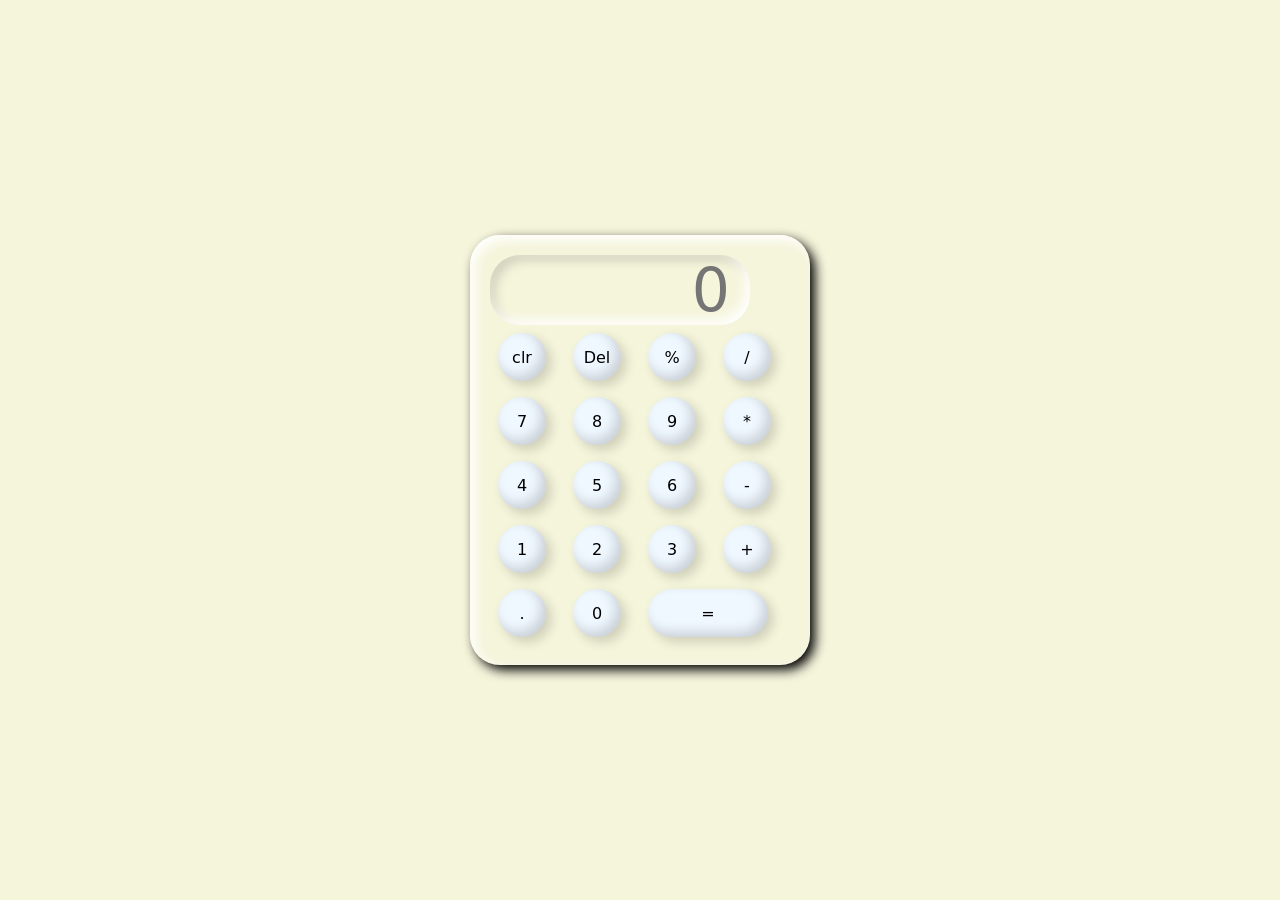
<file: calculator/index.html>
<!DOCTYPE html>
<html lang="en">
<head>
    <meta charset="UTF-8">
    <meta name="viewport" content="width=device-width, initial-scale=1.0">
    <title>Calculator</title>
    <link rel="stylesheet" href="style.css">
</head>
<body>
    <div class="container">
        <div class="Calculator">
            <input type="text" placeholder="0" id="outerscreen">
            <button onclick="clr()">clr</button>
            <button onclick="del()">Del</button>
            <button onclick="percentage('%')">%</button>
            <button onclick="display('/')">/</button>
            <button onclick="display('7')">7</button>
            <button onclick="display('8')">8</button>
            <button onclick="display('9')">9</button>
            <button onclick="display('*')">*</button>
            <button onclick="display('4')">4</button>
            <button onclick="display('5')">5</button>
            <button onclick="display('6')">6</button>
            <button onclick="display('-')">-</button>
            <button onclick="display('1')">1</button>
            <button onclick="display('2')">2</button>
            <button onclick="display('3')">3</button>
            <button onclick="display('+')">+</button>
            <button onclick="display('.')">.</button>
            <button onclick="display('0')">0</button>
            <button onclick="Calculate()" class="equal">=</button>


        </div>
    </div>
    <script src="cal.js"></script>
</body>
</html>
</file>
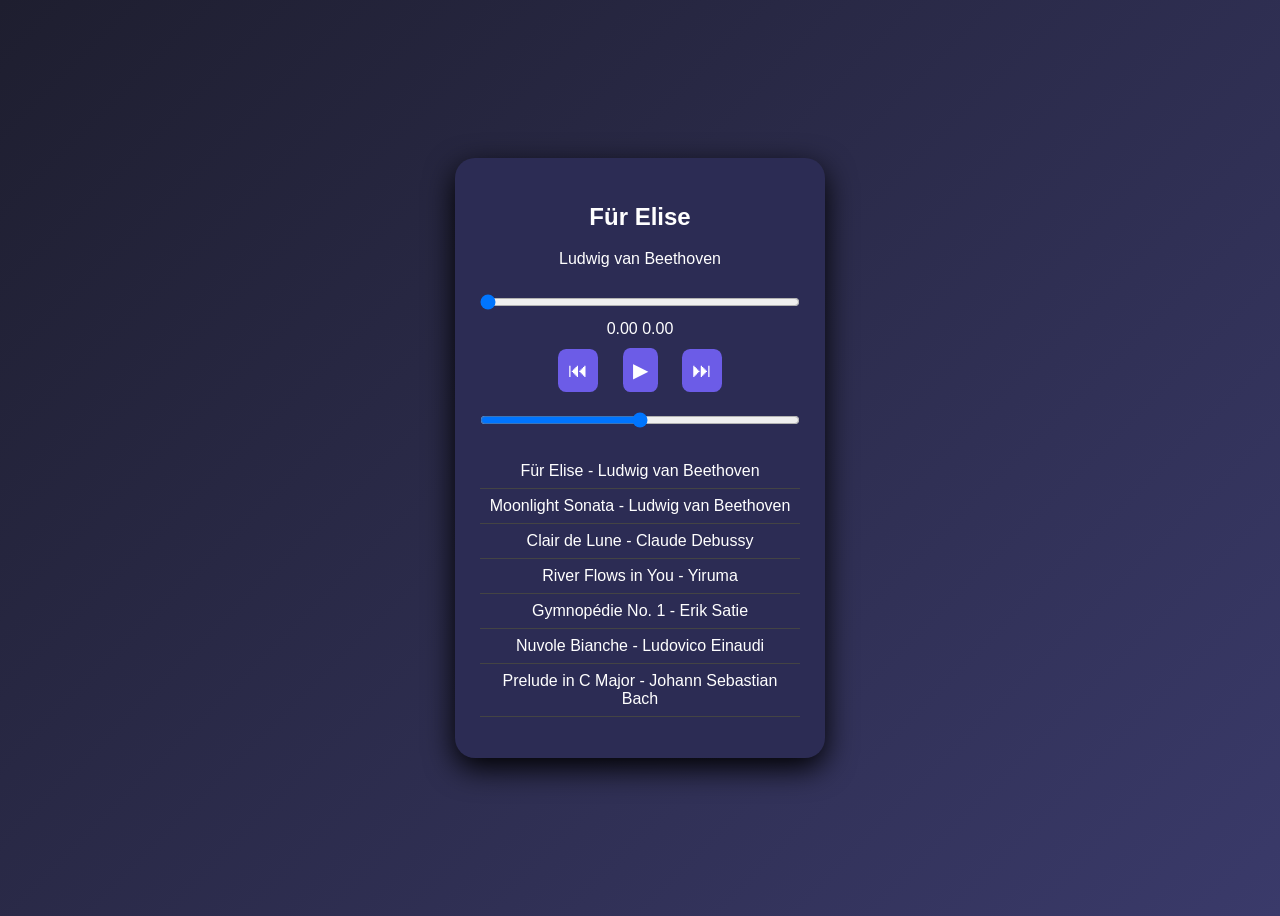
<file: music player/index.html>
<!DOCTYPE html>
<html lang="en">
<head>
    <meta charset="UTF-8">
    <meta name="viewport" content="width=device-width, initial-scale=1.0">
    <title>Music player</title>
    <link rel="stylesheet" href="style.css">
</head>
<body>
    <div class="player">
        <h2 id="title">Song Name</h2>
        <p id="artist">Artist</p>
        <audio id="audio"></audio>

        <input type="range" id="progress" value="0">
        <div class="time">
            <span id="current">0.00</span>
            <span id="duration">0.00</span>
        </div>

        <div class="controls">
            <button onclick="prevSong()">⏮</button>
            <button onclick="playPause()" id="playBtn">▶</button>
            <button onclick="nextSong()">⏭</button>
        </div>
        <input type="range" id="volume" min="0" max="1"step="0.01">

        <ul id="playlist"></ul>
    </div>
    <script src="script.js"></script>
    
</body>
</html>
</file>
<file: calculator/style.css>
*{
    margin: 0;
    padding: 0;
    box-sizing: border-box;
    background-color: beige;
    font-family: system-ui, -apple-system, BlinkMacSystemFont, 'Segoe UI', Roboto, Oxygen, Ubuntu, Cantarell, 'Open Sans', 'Helvetica Neue', sans-serif;
    outline: none;
}

.container{
    height: 100vh;
    display: flex;
    justify-content: center;
    align-items: center;
}
.Calculator{
    background-color: beige;
    padding: 20px;
    border-radius: 30px;
    box-shadow: inset 5px 5px 12px #ffffff,
                      5px 5px 12px black;
    display: grid;
    grid-template-columns: repeat(4, 75px);

}

input{
    grid-column: span 4;
    height: 70px;
    width: 260px;
    background-color: beige;
    box-shadow: inset -5px -5px 12px #ffffff,
                inset  5px 5px 12px rgba(0,0,0,.16);
    border: none;
    border-radius: 30px;
    color: rgba(70,70,70);
    font-size: 60px;
    text-align: end;
    padding: 20px;
}
button{
    height: 48px;
    width: 48px;
    background-color: aliceblue;
    box-shadow: inset -5px -5px 12px rgba(0,0,0,.16),
                      5px 5px  12px rgba(0,0,0,.16);
    border:none;
    border-radius: 50px;
    margin: 8px;
    font-size: 16px;
}
.equal{
    width: 120px;
    border-radius: 40px;
    background-color: aliceblue;
    box-shadow: inset -5px -5px 12px rgba(0,0,0,.16),
                      5px 5px  12px rgba(0,0,0,.16);
    border:none;
}
</file>
<file: music player/style.css>
body {
    background: linear-gradient(135deg, #1e1e2f, #3a3a6a);
    display: flex;
    justify-content: center;
    align-items: center;
    height: 100vh;
    font-family: 'Segoe UI', Tahoma, Geneva, Verdana, sans-serif;
    color: white;
}

.player {
    background: #2c2c54;
    padding: 25px;
    border-radius: 20px;
    width: 320px;
    text-align: center;
    box-shadow: 0 10px 30px rgba(0, 0, 0, 5);
}

.controls button {
    font-size: 20px;
    margin: 10px;
    padding: 10px;
    border: none;
    border-radius: 20%;
    background: #6c5ce7;
    color: white;
    cursor: pointer;
}

.controls button:hover {
    background: #a29bfe;
}

input[type="range"] {
    width: 100%;
    margin: 10px 0;
}

ul {
    list-style: none;
    padding: 0;
}

ul li {
    padding: 8px;
    cursor: pointer;
    border-bottom: 1px solid #444;
}

ul li:hover {
    background: #444;
}
</file>
